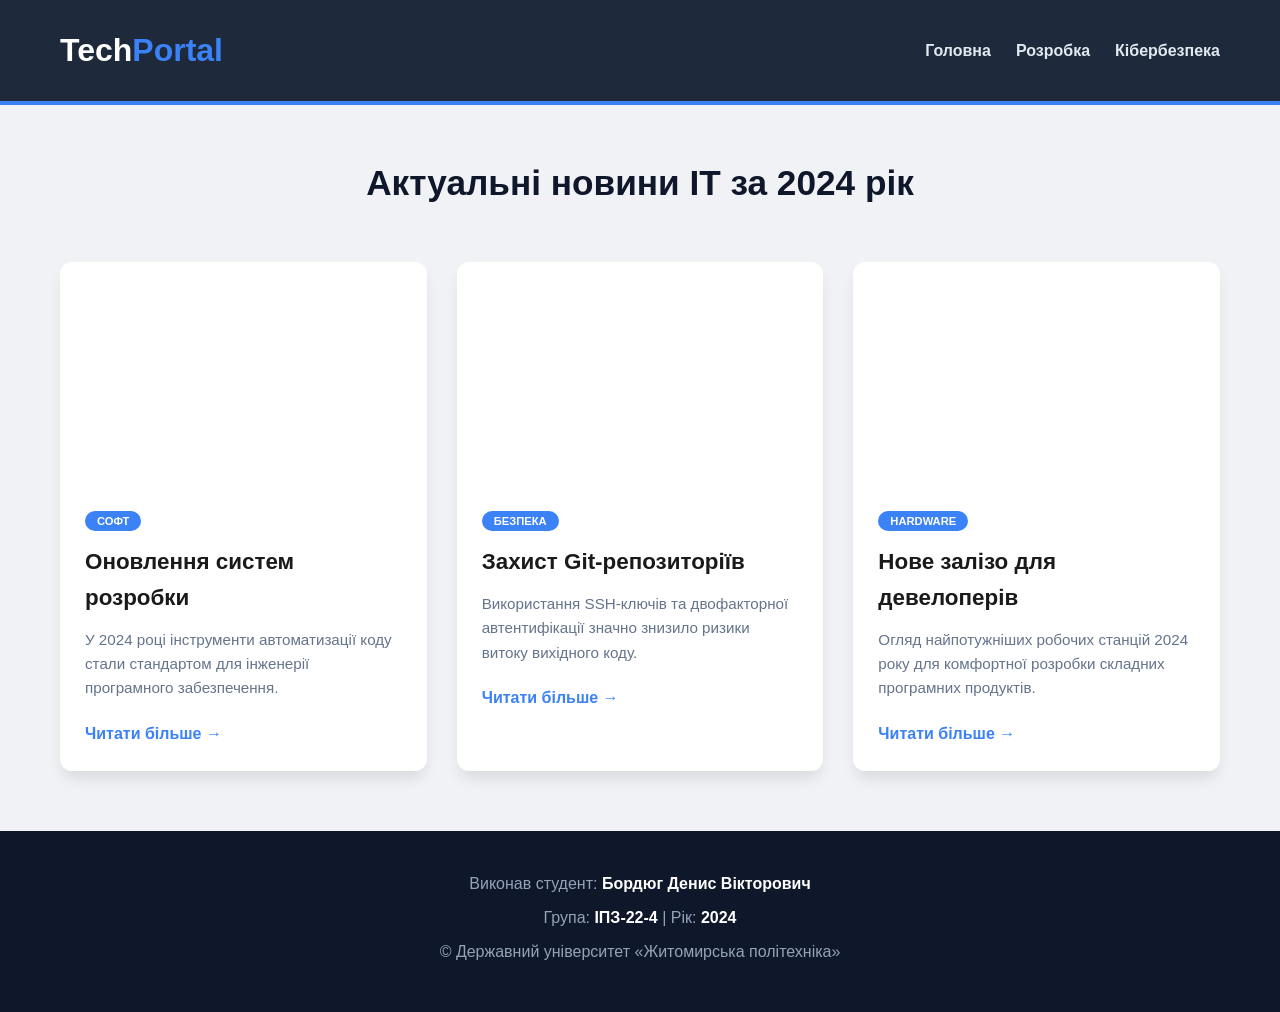
<file: ipz224_bdv/index.html>
<!DOCTYPE html>
<html lang="uk">
<head>
    <meta charset="UTF-8">
    <meta name="viewport" content="width=device-width, initial-scale=1.0">
    <title>Техно Новини 2024 - Практична робота</title>
    <!-- Підключення зовнішнього файлу стилів -->
    <link rel="stylesheet" href="style.css">
</head>
<body>

    <header>
        <div class="container">
            <h1>Tech<span>Portal</span></h1>
            <nav>
                <ul>
                    <li><a href="#">Головна</a></li>
                    <li><a href="#">Розробка</a></li>
                    <li><a href="#">Кібербезпека</a></li>
                </ul>
            </nav>
        </div>
    </header>

    <main class="container">
        <h2 class="section-title">Актуальні новини ІТ за 2024 рік</h2>
        
        <div class="news-grid">
            <!-- Новина 1 -->
            <article class="news-card">
                <div class="image-box" style="background-image: url('https://images.unsplash.com/photo-1517694712202-14dd9538aa97?auto=format&fit=crop&w=500&q=60');"></div>
                <div class="news-content">
                    <span class="badge">Софт</span>
                    <h3>Оновлення систем розробки</h3>
                    <p>У 2024 році інструменти автоматизації коду стали стандартом для інженерії програмного забезпечення.</p>
                    <a href="#" class="btn-link">Читати більше →</a>
                </div>
            </article>

            <!-- Новина 2 -->
            <article class="news-card">
                <div class="image-box" style="background-image: url('https://images.unsplash.com/photo-1550751827-4bd374c3f58b?auto=format&fit=crop&w=500&q=60');"></div>
                <div class="news-content">
                    <span class="badge">Безпека</span>
                    <h3>Захист Git-репозиторіїв</h3>
                    <p>Використання SSH-ключів та двофакторної автентифікації значно знизило ризики витоку вихідного коду.</p>
                    <a href="#" class="btn-link">Читати більше →</a>
                </div>
            </article>

            <!-- Новина 3 -->
            <article class="news-card">
                <div class="image-box" style="background-image: url('https://images.unsplash.com/photo-1518770660439-4636190af475?auto=format&fit=crop&w=500&q=60');"></div>
                <div class="news-content">
                    <span class="badge">Hardware</span>
                    <h3>Нове залізо для девелоперів</h3>
                    <p>Огляд найпотужніших робочих станцій 2024 року для комфортної розробки складних програмних продуктів.</p>
                    <a href="#" class="btn-link">Читати більше →</a>
                </div>
            </article>
        </div>
    </main>

    <footer>
        <div class="container">
            <p>Виконав студент: <strong>Бордюг Денис Вікторович</strong></p>
            <p>Група: <strong>ІПЗ-22-4</strong> | Рік: <strong>2024</strong></p>
            <p>&copy; Державний університет «Житомирська політехніка»</p>
        </div>
    </footer>

</body>
</html>
</file>
<file: ipz224_bdv/style.css>
/* Скидання базових стилів */
* {
    margin: 0;
    padding: 0;
    box-sizing: border-box;
}

body {
    font-family: 'Segoe UI', Tahoma, Geneva, Verdana, sans-serif;
    line-height: 1.6;
    background-color: #f0f2f5;
    color: #1a1a1a;
}

.container {
    max-width: 1200px;
    margin: 0 auto;
    padding: 0 20px;
}

/* Header */
header {
    background-color: #1e293b;
    color: #ffffff;
    padding: 25px 0;
    border-bottom: 4px solid #3b82f6;
}

header .container {
    display: flex;
    justify-content: space-between;
    align-items: center;
}

header h1 span {
    color: #3b82f6;
}

nav ul {
    list-style: none;
    display: flex;
}

nav ul li {
    margin-left: 25px;
}

nav ul li a {
    color: #e2e8f0;
    text-decoration: none;
    font-weight: 600;
    transition: color 0.3s ease;
}

nav ul li a:hover {
    color: #3b82f6;
}

/* Секція новин */
.section-title {
    text-align: center;
    margin: 50px 0;
    font-size: 2.2rem;
    color: #0f172a;
}

.news-grid {
    display: grid;
    grid-template-columns: repeat(auto-fit, minmax(320px, 1fr));
    gap: 30px;
}

/* Картки новин */
.news-card {
    background: #ffffff;
    border-radius: 12px;
    overflow: hidden;
    box-shadow: 0 10px 15px -3px rgba(0, 0, 0, 0.1);
    transition: transform 0.3s ease, box-shadow 0.3s ease;
}

.news-card:hover {
    transform: translateY(-8px);
    box-shadow: 0 20px 25px -5px rgba(0, 0, 0, 0.1);
}

.image-box {
    height: 220px;
    background-size: cover;
    background-position: center;
}

.news-content {
    padding: 25px;
}

.badge {
    background-color: #3b82f6;
    color: white;
    font-size: 0.7rem;
    font-weight: bold;
    padding: 4px 12px;
    border-radius: 50px;
    text-transform: uppercase;
}

.news-card h3 {
    margin: 12px 0;
    font-size: 1.4rem;
}

.news-card p {
    color: #64748b;
    font-size: 0.95rem;
    margin-bottom: 20px;
}

.btn-link {
    color: #3b82f6;
    text-decoration: none;
    font-weight: 700;
}

.btn-link:hover {
    text-decoration: underline;
}

/* Footer */
footer {
    background-color: #0f172a;
    color: #94a3b8;
    text-align: center;
    padding: 40px 0;
    margin-top: 60px;
}

footer strong {
    color: #ffffff;
}

footer p {
    margin-bottom: 8px;
}
</file>
